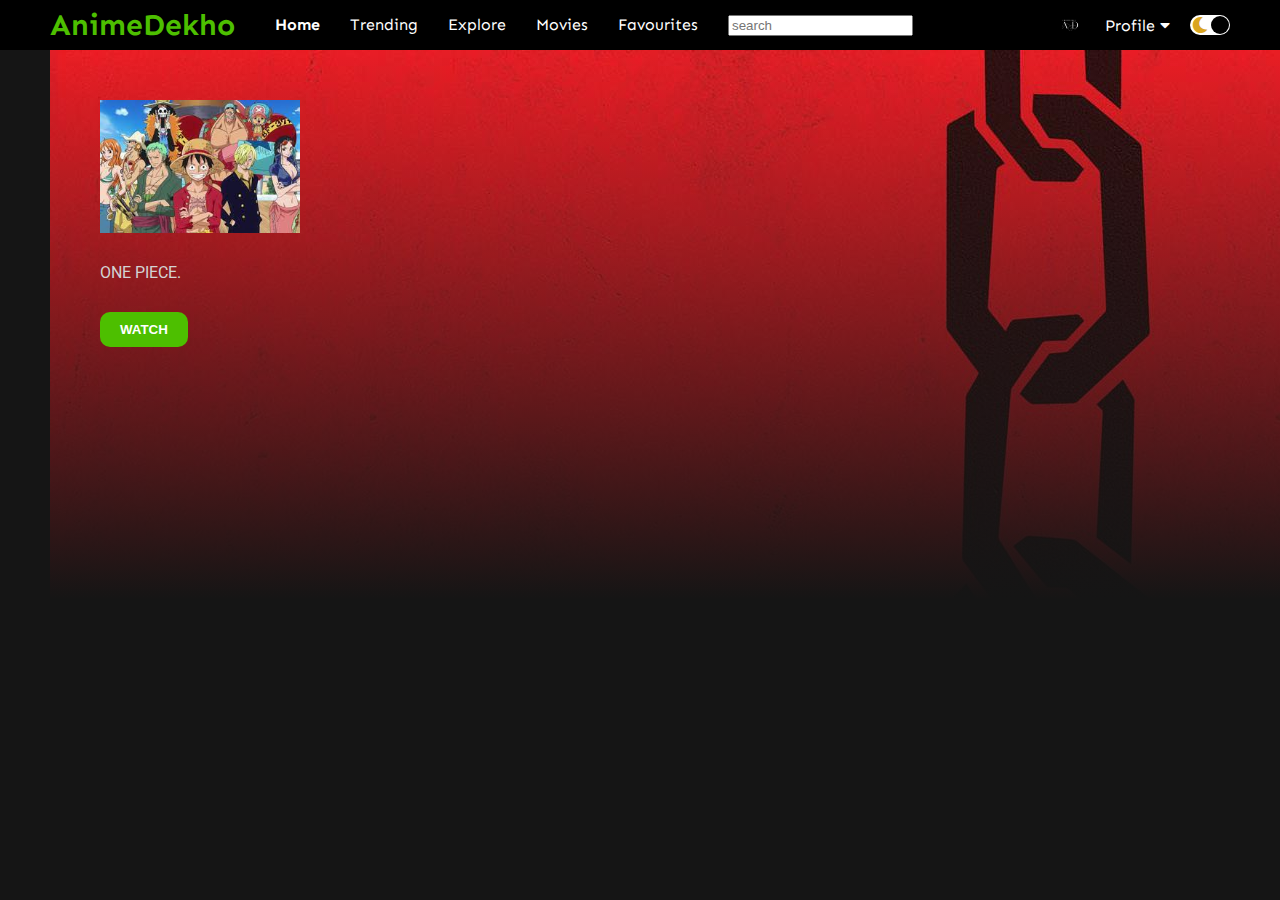
<file: index.html>
<html lang="en">

<head>
    <meta charset="UTF-8">
    <meta http-equiv="X-UA-Compatible" content="IE=edge">
    <meta name="viewport" content="width=device-width, initial-scale=1.0">
    <link rel="stylesheet" href="style.css">
    <link
        href="https://fonts.googleapis.com/css2?family=Roboto:wght@100;300;400;500;700;900&family=Sen:wght@400;700;800&display=swap"
        rel="stylesheet">
    <link rel="stylesheet" href="https://cdnjs.cloudflare.com/ajax/libs/font-awesome/5.15.2/css/all.min.css">
    <link rel="shortcut icon" href="img/logo.jpg">
    <title>Movie Design</title>
</head>

<body>
    <div class="navbar">
        <div class="navbar-container">
            <div class="logo-container">
                <h1 class="logo">AnimeDekho</h1>
            </div>
            <div class="menu-container">
                <ul class="menu-list">
                    <li class="menu-list-item active">Home</li>
                    <li class="menu-list-item">Trending
                    </li>
                    <li class="menu-list-item">Explore</li>
                    <li class="menu-list-item">Movies</li>
                    <li class="menu-list-item">Favourites</li>
                    <div class="search-box">
                        <input type="search" name="" id="search-input" placeholder="search">
                        </i>
                    </div>
                </ul>
            </div>
            <div class="profile-container">
                <img class="profile-picture" src="img/logo.jpg" alt="">
                <div class="profile-text-container">
                    <span class="profile-text">Profile</span>
                    <i class="fas fa-caret-down"></i>
                </div>
                <div class="toggle">
                    <i class="fas fa-moon toggle-icon"></i>
                    <i class="fas fa-sun toggle-icon"></i>
                    <div class="toggle-ball"></div>
                </div>
            </div>
        </div>
    </div>

    <div class="container">
        <div class="content-container">
            <div class="featured-content"
                style="background: linear-gradient(to bottom, rgba(0,0,0,0), #151515), url('img/f-331.jpg');">
                <img class="featured-title" src="img/one piecertt.jpg" alt="">
                <p class="featured-desc">ONE PIECE.</p>
                <button class="featured-button"onClick="location.href='index2.html'">WATCH</button>
            </div>
        </div>
    </div>
    <script src="app.js"></script>

</body>

</html>
</file>
<file: style.css>
* {
    margin: 0;
  }
  
  body {
    font-family: "Roboto", sans-serif;
  }
  
  .navbar {
    width: 100%;
    height: 50px;
    background-color: black;
    position: sticky;
    top: 0;
  }
  
  .navbar-container {
    display: flex;
    align-items: center;
    padding: 0 50px;
    height: 100%;
    color: white;
    font-family: "Sen", sans-serif;
  }
  
  .logo-container {
    flex: 1;
  }
  
  .logo {
    font-size: 30px;
    color: #4dbf00;
  }
  
  .menu-container {
    flex: 6;
  }
  
  .menu-list {
    display: flex;
    list-style: none;
  }
  
  .menu-list-item {
    margin-right: 30px;
  }
  
  .menu-list-item.active {
    font-weight: bold;
  }
  .profile-container {
    flex: 2;
    display: flex;
    align-items: center;
    justify-content: flex-end;
  }
  
  .profile-text-container {
    margin: 0 20px;
  }
  
  .profile-picture {
    width: 32px;
    height: 32px;
    border-radius: 50%;
    object-fit: cover;
  }
  
  .toggle {
    width: 40px;
    height: 20px;
    background-color: white;
    border-radius: 30px;
    display: flex;
    align-items: center;
    justify-content: space-around;
    position: relative;
  }
  
  .toggle-icon {
    color: goldenrod;
  }
  
  .toggle-ball {
    width: 18px;
    height: 18px;
    background-color: black;
    position: absolute;
    right: 1px;
    border-radius: 50%;
    cursor: pointer;
    transition: 1s ease all;
  }
  
  .sidebar {
    width: 50px;
    height: 100%;
    background-color: black;
    position: fixed;
    top: 0;
    display: flex;
    flex-direction: column;
    align-items: center;
    padding-top: 60px;
  }
  

  
  .container {
    background-color: #151515;
    min-height: calc(100vh - 50px);
    color: white;
  }
  
  .content-container {
    margin-left: 50px;
  }
  
  .featured-content {
    height: 50vh;
    padding: 50px;
  }
  
  .featured-title {
    width: 200px;
  }
  
  .featured-desc {
    width: 500px;
    color: lightgray;
    margin: 30px 0;
  }
  
  .featured-button {
    background-color: #4dbf00;
    color: white;
    padding: 10px 20px;
    border-radius: 10px;
    border: none;
    outline: none;
    font-weight: bold;
  }
  .movie-list-container {
    padding: 0 20px;
  }
  
  .movie-list-wrapper {
    position: relative;
    overflow: hidden;
  }
  
  .movie-list {
    display: flex;
    align-items: center;
    height: 300px;
    transform: translateX(0);
    transition: all 1s ease-in-out;
  }
  
  .movie-list-item {
    margin-right: 30px;
    position: relative;
  }
  
  .movie-list-item:hover .movie-list-item-img {
    transform: scale(1.2);
    margin: 0 30px;
    opacity: 0.5;
  }
  
  .movie-list-item:hover .movie-list-item-title,
  .movie-list-item:hover .movie-list-item-desc,
  .movie-list-item:hover .movie-list-item-button {
    opacity: 1;
  }
  
  .movie-list-item-img {
    transition: all 1s ease-in-out;
    width: 270px;
    height: 200px;
    object-fit: cover;
    border-radius: 20px;
  }
  
  .movie-list-item-title {
    background-color: #333;
    padding: 0 10px;
    font-size: 32px;
    font-weight: bold;
    position: absolute;
    top: 10%;
    left: 50px;
    opacity: 0;
    transition: 1s all ease-in-out;
  }
  
  .movie-list-item-desc {
    background-color: #333;
    padding: 10px;
    font-size: 14px;
    position: absolute;
    top: 30%;
    left: 50px;
    width: 230px;
    opacity: 0;
    transition: 1s all ease-in-out;
  }
  
  .movie-list-item-button {
    padding: 10px;
    background-color: #4dbf00;
    color: white;
    border-radius: 10px;
    outline: none;
    border: none;
    cursor: pointer;
    position: absolute;
    bottom: 20px;
    left: 50px;
    opacity: 0;
    transition: 1s all ease-in-out;
  }
  
  .container.active {
    background-color: white;
  }
  
  .movie-list-title.active {
    color: black;
  }
  
  .navbar-container.active {
    background-color: white;
  
    color: black;
  }
  
  .sidebar.active{
      background-color: white;
  }
  
  .left-menu-icon.active{
      color: black;
  }
  
  .toggle.active{
      background-color: black;
  }
  
  .toggle-ball.active{
      background-color: white;
      transform: translateX(-20px);
  }
  
  @media only screen and (max-width: 940px){
      .menu-container{
          display: none;
      }
  }
</file>
